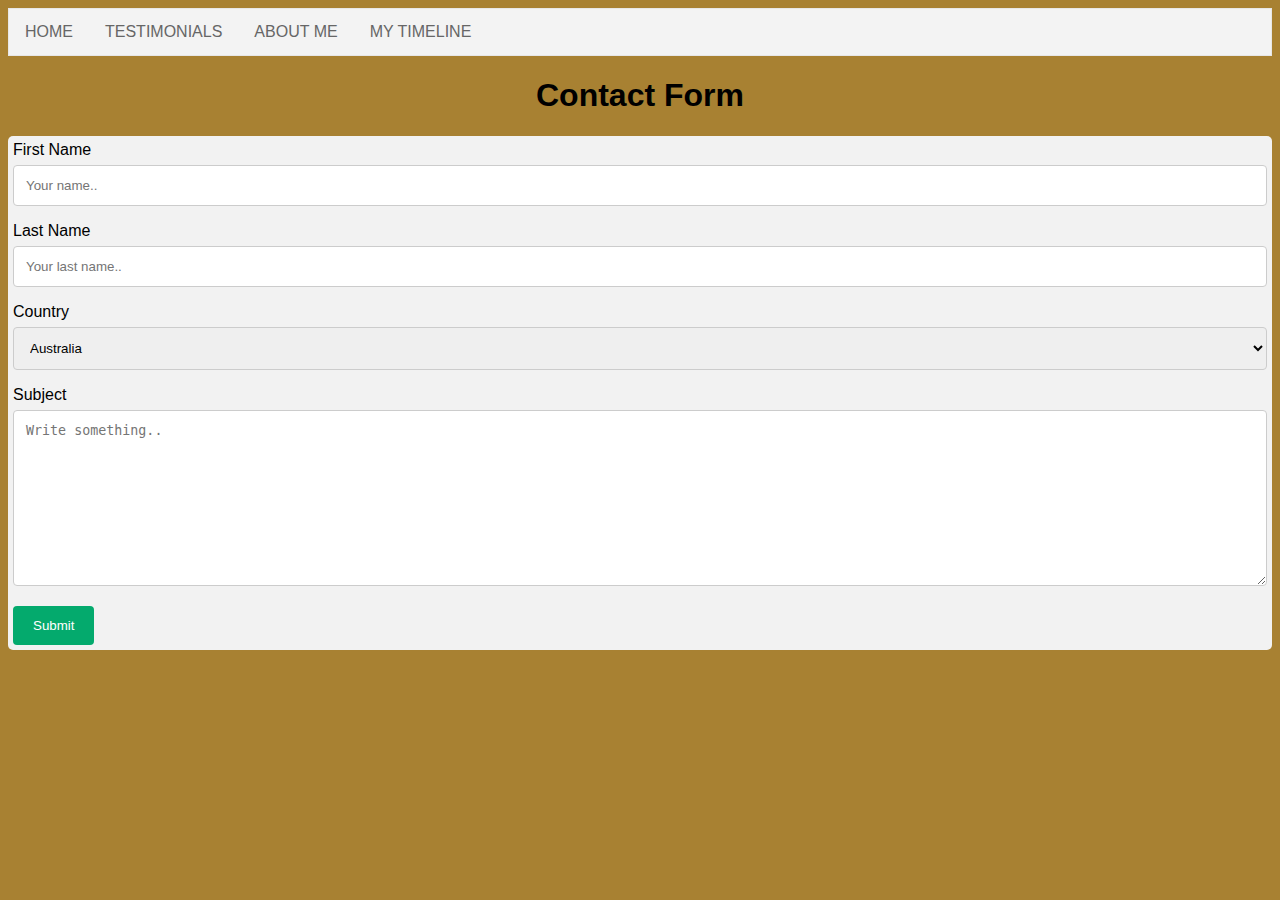
<file: ContactMe.html>
<!DOCTYPE html>
<html>
<head>
<link rel="stylesheet" href="contact.css">
<link rel="icon" href="image4.jpg" type="image/gif" sizes="16x16">
<link rel="stylesheet" href="https://cdnjs.cloudflare.com/ajax/libs/font-awesome/4.7.0/css/font-awesome.min.css" >
</head>
<body >

         <div class="navbar">
            <ul>
              <li><a href="index.html">HOME</a></li>
              <li><a href="Testimonial.html">TESTIMONIALS</a></li>
              <li><a href="about.html">ABOUT ME</a></li>
              <li><a href="timeline.html">MY TIMELINE</a></li>
            </ul>
        </div>

          <h1>Contact Form</h1>

      <div class="container">
        <form action="/action_page.php">
          <label for="fname">First Name</label>
          <input type="text" id="fname" placeholder="Your name..">
      
          <label for="lname">Last Name</label>
          <input type="text" id="lname" placeholder="Your last name..">
      
          <label >Country</label>
          <select id="country" name="country">
            <option value="australia">Australia</option>
            <option value="canada">Canada</option>
            <option value="usa">USA</option>
          </select>
      
          <label>Subject</label>
          <textarea name="" id="subject" placeholder="Write something.." cols="30" rows="10"></textarea>
          <!-- <textarea id="subject" placeholder="Write something.."></textarea> -->
      
          <input type="submit" value="Submit">
        </form>
      </div>
      
      
      
</body>
</html>
</file>
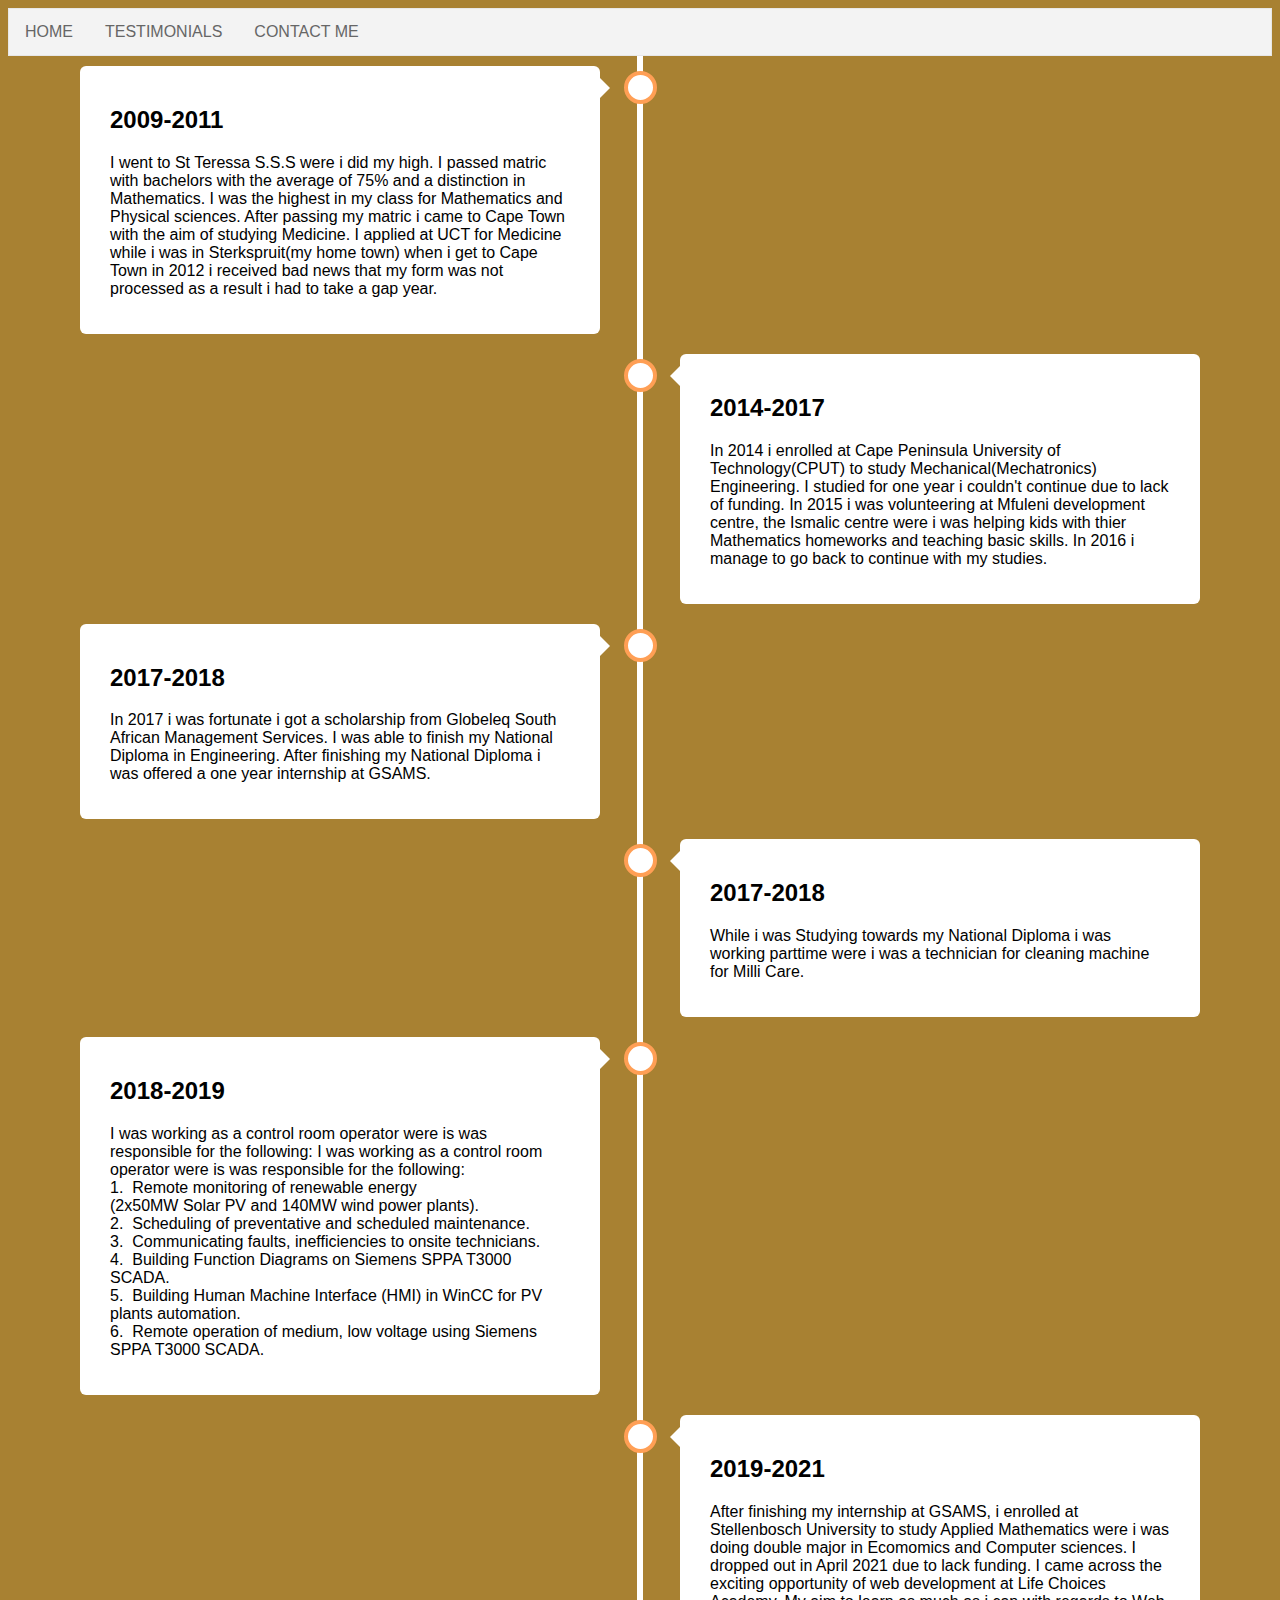
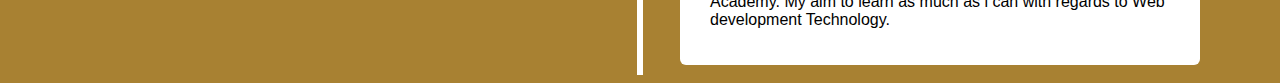
<file: timeline.html>
<!DOCTYPE html>
<html>
<head>
    <meta charset='utf-8'>
    <meta http-equiv='X-UA-Compatible' content='IE=edge'>
    <title>timeline</title>
    <meta name='viewport' content='width=device-width, initial-scale=1'>
    <link rel="icon" href="image4.jpg" type="image/gif" sizes="16x16">
    <link rel='stylesheet' type='text/css' media='screen' href='timeline.css'>
</head>
<body>

    <!--Navigation bar-->
    <div class="navbar">
        <ul>
          <li><a href="index.html">HOME</a></li>
          <li><a href="Testimonial.html">TESTIMONIALS</a></li>
          <li><a href="ContactMe.html">CONTACT ME</a></li>
        </ul>
      </div>

      <!--Timeline code-->
    <div class="timeline">
        <div class="container left">
          <div class="content">
            <h2>2009-2011</h2>
            <p>I went to St Teressa S.S.S were i did my high. I passed matric with
             bachelors with the average of 75% and a distinction in Mathematics. I 
             was the highest in my class for Mathematics and Physical sciences. After 
             passing my matric i came to Cape Town with the aim of studying Medicine.
             I applied at UCT for Medicine while i was in Sterkspruit(my home town)
             when i get to Cape Town in 2012 i received bad news that my form was not
             processed as a result i had to take a gap year.
            </p>
          </div>
        </div>

        <div class="container right">
          <div class="content">
            <h2>2014-2017</h2>
            <p>
                In 2014 i enrolled at Cape Peninsula University of Technology(CPUT) to
                study Mechanical(Mechatronics) Engineering. I studied for one year
                i couldn't continue due to lack of funding. In 2015 i was volunteering
                at Mfuleni development centre, the Ismalic centre were i was helping
                kids with thier Mathematics homeworks and teaching basic skills.
                In 2016 i manage to go back to continue with my studies.
            </p>
          </div>
        </div>
        <div class="container left">
          <div class="content">
            <h2>2017-2018</h2>
            <p>
                In 2017 i was fortunate i got a scholarship from Globeleq South
                African Management Services. I was able to finish my National Diploma 
                in Engineering. After finishing my National Diploma i was offered a
                one year internship at GSAMS.
            </p>
          </div>
        </div>
        
        <div class="container right">
          <div class="content">
            <h2>2017-2018</h2>
            <p>
                While i was Studying towards my National Diploma i was working 
                parttime were i was a technician for cleaning machine for Milli
                Care.
            </p>
          </div>
        </div>
        <div class="container left">
          <div class="content">
            <h2>2018-2019</h2>
            <p> I was working as a control room operator were is was responsible for
                the following:
                I was working as a control room operator were is was responsible for
                the following: <br>
                1. &nbsp;Remote monitoring of renewable energy <br>
                (2x50MW Solar PV and 140MW wind power
                plants). <br>
                2. &nbsp;Scheduling of preventative and scheduled maintenance. <br>
                3. &nbsp;Communicating faults, inefficiencies to onsite technicians. <br>
                4. &nbsp;Building Function Diagrams on Siemens SPPA T3000 SCADA. <br>
                5. &nbsp;Building Human Machine Interface (HMI) in WinCC for PV plants automation. <br>
                6. &nbsp;Remote operation of medium, low voltage using Siemens SPPA T3000 SCADA. <br>
            </p>
          </div>
        </div>
        <div class="container right">
          <div class="content">
            <h2>2019-2021</h2>
            <p>
                After finishing my internship at GSAMS, i enrolled at Stellenbosch 
                University to study Applied Mathematics were i was doing double major 
                in Ecomomics and Computer sciences. I dropped out in April 2021 due to lack
                funding. I came across the exciting opportunity of web development at Life
                Choices Academy. My aim to learn as much as i can with regards to Web development
                Technology.
            </p>
          </div>
        </div>
      </div>
      
</body>
</html>
</file>
<file: contact.css>
body {
    font-family: Arial, Helvetica, sans-serif;
    background-color:#a88132;
}
* {box-sizing: border-box;}
h1{
    text-align: center;
}
input[type=text], select, textarea {
  width: 100%;
  padding: 12px;
  border: 1px solid #ccc;
  border-radius: 4px;
  box-sizing: border-box;
  margin-top: 6px;
  margin-bottom: 16px;
  resize: vertical;
}

input[type=submit] {
  background-color: #04AA6D;
  color: white;
  padding: 12px 20px;
  border: none;
  border-radius: 4px;
  cursor: pointer;
}

input[type=submit]:hover {
  background-color: #45a049;
}

.container {
  border-radius: 5px;
  background-color: #f2f2f2;
  padding: 5px;
}
ul{
  list-style-type: none;
  margin: 0;
  padding: 0;
  list-style-type: none;
  overflow: hidden;
  background-color:green;
  border: 1px solid #e7e7e7;
  background-color: #f3f3f3;
}
li{
  float: left;
}
li a {
  display: block;
  color: white;
  text-align: center;
  padding: 14px 16px;
  text-decoration: none;
  color: #666;
}
a{
  display: block;
  padding: 20px;
}
li a:hover{
  background-color:hsl(177, 100%, 30%);
}
</file>
<file: timeline.css>
* {
    box-sizing: border-box;
  }
  
  body {
    background-color:  #a88132;
    font-family: Helvetica, sans-serif;
  }
  
  /* The actual timeline (the vertical ruler) */
  .timeline {
    position: relative;
    max-width: 1200px;
    margin: 0 auto;
  }
  
  /* The actual timeline (the vertical ruler) */
  .timeline::after {
    content: '';
    position: absolute;
    width: 6px;
    background-color: white;
    top: 0;
    bottom: 0;
    left: 50%;
    margin-left: -3px;
  }
  
  /* Container around content */
  .container {
    padding: 10px 40px;
    position: relative;
    background-color: inherit;
    width: 50%;
  }
  
  /* The circles on the timeline */
  .container::after {
    content: '';
    position: absolute;
    width: 25px;
    height: 25px;
    right: -17px;
    background-color: white;
    border: 4px solid #FF9F55;
    top: 15px;
    border-radius: 50%;
    z-index: 1;
  }
  
  /* Place the container to the left */
  .left {
    left: 0;
  }
  
  /* Place the container to the right */
  .right {
    left: 50%;
  }
  
  /* Add arrows to the left container (pointing right) */
  .left::before {
    content: " ";
    height: 0;
    position: absolute;
    top: 22px;
    width: 0;
    z-index: 1;
    right: 30px;
    border: medium solid white;
    border-width: 10px 0 10px 10px;
    border-color: transparent transparent transparent white;
  }
  
  /* Add arrows to the right container (pointing left) */
  .right::before {
    content: " ";
    height: 0;
    position: absolute;
    top: 22px;
    width: 0;
    z-index: 1;
    left: 30px;
    border: medium solid white;
    border-width: 10px 10px 10px 0;
    border-color: transparent white transparent transparent;
  }
  
  /* Fix the circle for containers on the right side */
  .right::after {
    left: -16px;
  }
  
  /* The actual content */
  .content {
    padding: 20px 30px;
    background-color: white;
    position: relative;
    border-radius: 6px;
  }
  
  /* Media queries - Responsive timeline on screens less than 600px wide */
  @media screen and (max-width: 600px) {
    /* Place the timelime to the left */
    .timeline::after {
    left: 31px;
    }
    
    /* Full-width containers */
    .container {
    width: 100%;
    padding-left: 70px;
    padding-right: 25px;
    }
    
    /* Make sure that all arrows are pointing leftwards */
    .container::before {
    left: 60px;
    border: medium solid white;
    border-width: 10px 10px 10px 0;
    border-color: transparent white transparent transparent;
    }
  
    /* Make sure all circles are at the same spot */
    .left::after, .right::after {
    left: 15px;
    }
    
    /* Make all right containers behave like the left ones */
    .right {
    left: 0%;
    }
  }
    /*Nav bar code*/
    ul{
        list-style-type: none;
        margin: 0;
        padding: 0;
        list-style-type: none;
        overflow: hidden;
        background-color:green;
        border: 1px solid #e7e7e7;
        background-color: #f3f3f3;
      }
      li{
        float: left;
      }
      li a {
        display: block;
        color: white;
        text-align: center;
        padding: 14px 16px;
        text-decoration: none;
        color: #666;
      }
      a{
        display: block;
        padding: 20px;
      }
      li a:hover{
        background-color:hsl(177, 100%, 30%);
      }
</file>
